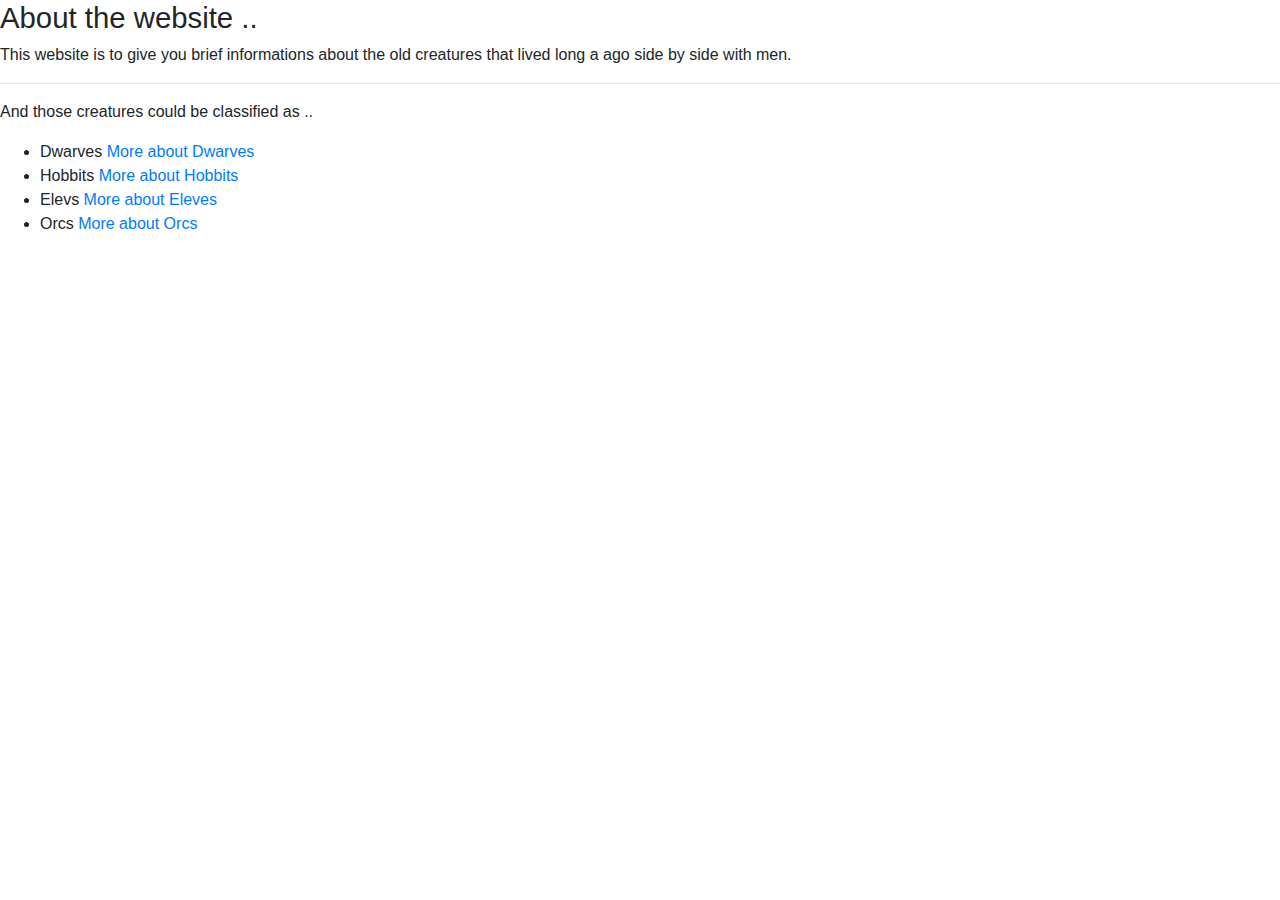
<file: pset5/homepage/index.html>
<!DOCTYPE html>

<html lang="en">
    <head>
        <link href="https://stackpath.bootstrapcdn.com/bootstrap/4.1.3/css/bootstrap.min.css" rel="stylesheet">
        <link href="styles.css" rel="stylesheet">
        <title>Old Creatures</title>
    </head>
    <body>
        <h1>
            About the website ..
        </h1>
        <p>
            This website is to give you brief informations about the old creatures that lived long a ago side by side with men.
        </p>
        <hr>
        <p>
            And those creatures could be classified as ..
            <ul>
                <li>Dwarves <a href = 'https://2a39312f-59a8-44fb-808e-dcab7851c4e0-ide.cs50.xyz:8080/Dwarves.html' > More about Dwarves</a></li>
                <li>Hobbits <a href = 'https://2a39312f-59a8-44fb-808e-dcab7851c4e0-ide.cs50.xyz:8080/Hobbits.html' > More about Hobbits</a></li>
                <li>Elevs <a href = 'https://2a39312f-59a8-44fb-808e-dcab7851c4e0-ide.cs50.xyz:8080/Elves.html' > More about Eleves</a></li>
                <li>Orcs <a href = 'https://2a39312f-59a8-44fb-808e-dcab7851c4e0-ide.cs50.xyz:8080/Orcs.html' > More about Orcs</a></li>
            </ul>
        </p>
    </body>
</html>
</file>
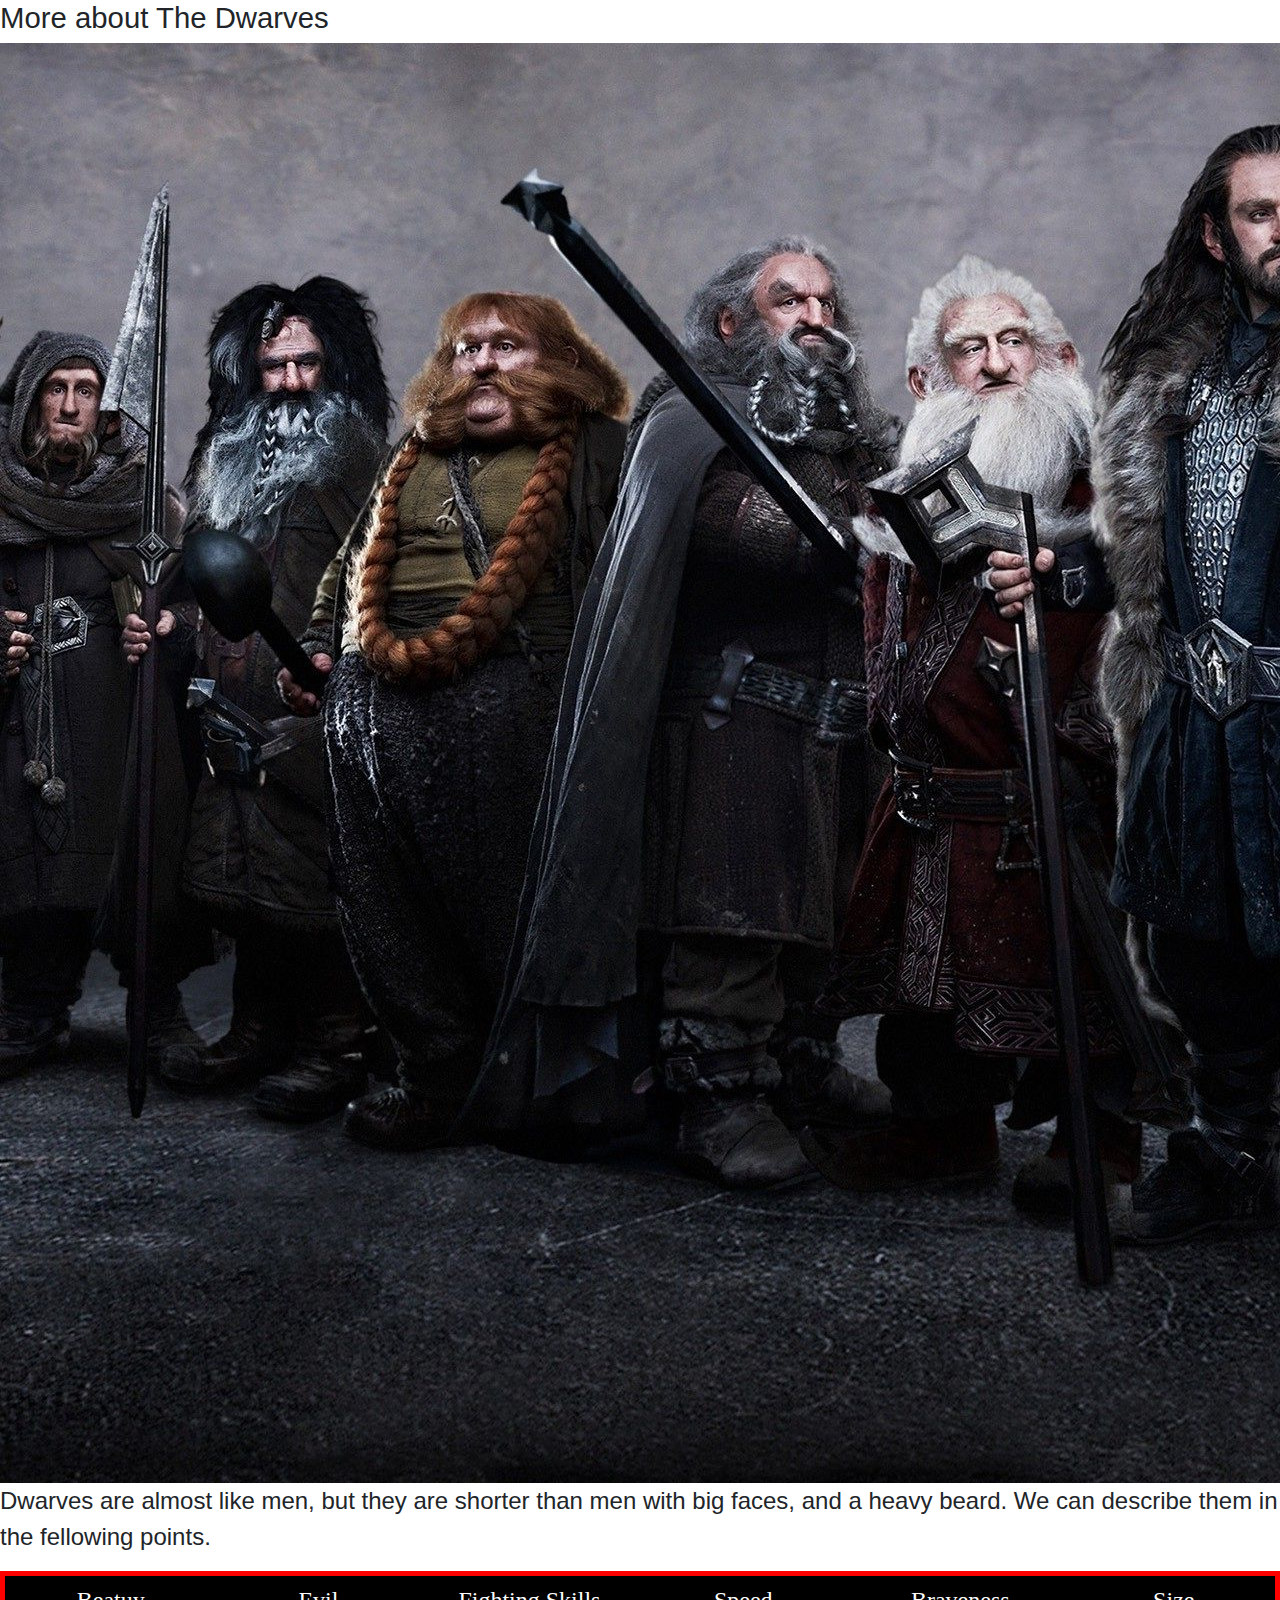
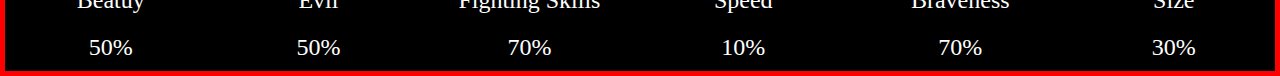
<file: pset5/homepage/Dwarves.html>
<!DOCTYPE html>

<html lang="en">
    <head>
        <link href="https://stackpath.bootstrapcdn.com/bootstrap/4.1.3/css/bootstrap.min.css" rel="stylesheet">
        <link href="styles.css" rel="stylesheet">
        <title>The Dwarves</title>
    </head>
    <body>
        <h1>
            More about The Dwarves
        </h1>
        <img src = 'The Dwarves.jpg'>
        <p class="para1">
            Dwarves are almost like men, but they are shorter than men with big faces, and a heavy beard. We can describe them in the fellowing points.
        </p>
            <table>
                <tr>
                    <td>Beatuy</td>
                    <td>Evil</td>
                    <td>Fighting Skills</td>
                    <td>Speed</td>
                    <td>Braveness</td>
                    <td>Size</td>
                </tr>
                <tr>
                    <td>50%</td>
                    <td>50%</td>
                    <td>70%</td>
                    <td>10%</td>
                    <td>70%</td>
                    <td>30%</td>
                </tr>
            </table>

    </body>
</html>
</file>
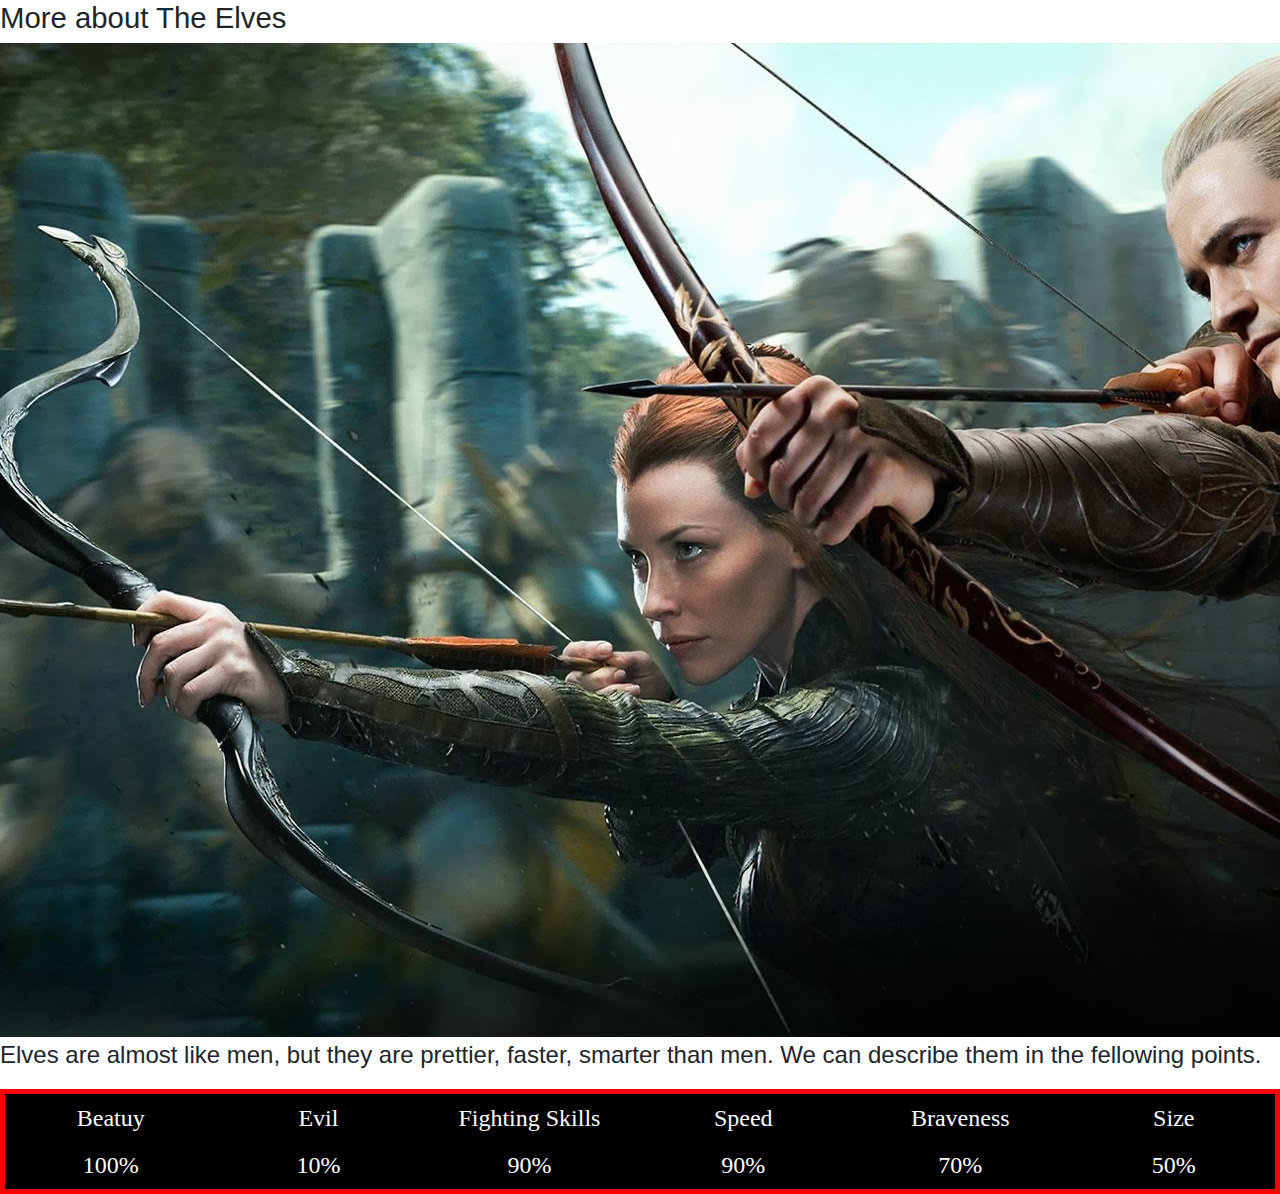
<file: pset5/homepage/Elves.html>
<!DOCTYPE html>

<html lang="en">
    <head>
        <link href="https://stackpath.bootstrapcdn.com/bootstrap/4.1.3/css/bootstrap.min.css" rel="stylesheet">
        <link href="styles.css" rel="stylesheet">
        <title>The Elves</title>
    </head>
    <body>
        <h1>
            More about The Elves
        </h1>
        <img src = 'The Elves.jpg'>
        <p class="para1">
            Elves are almost like men, but they are prettier, faster, smarter than men. We can describe them in the fellowing points.
        </p>

            <table>
                <tr>
                    <td>Beatuy</td>
                    <td>Evil</td>
                    <td>Fighting Skills</td>
                    <td>Speed</td>
                    <td>Braveness</td>
                    <td>Size</td>
                </tr>
                <tr>
                    <td>100%</td>
                    <td>10%</td>
                    <td>90%</td>
                    <td>90%</td>
                    <td>70%</td>
                    <td>50%</td>
                </tr>
            </table>


    </body>
</html>
</file>
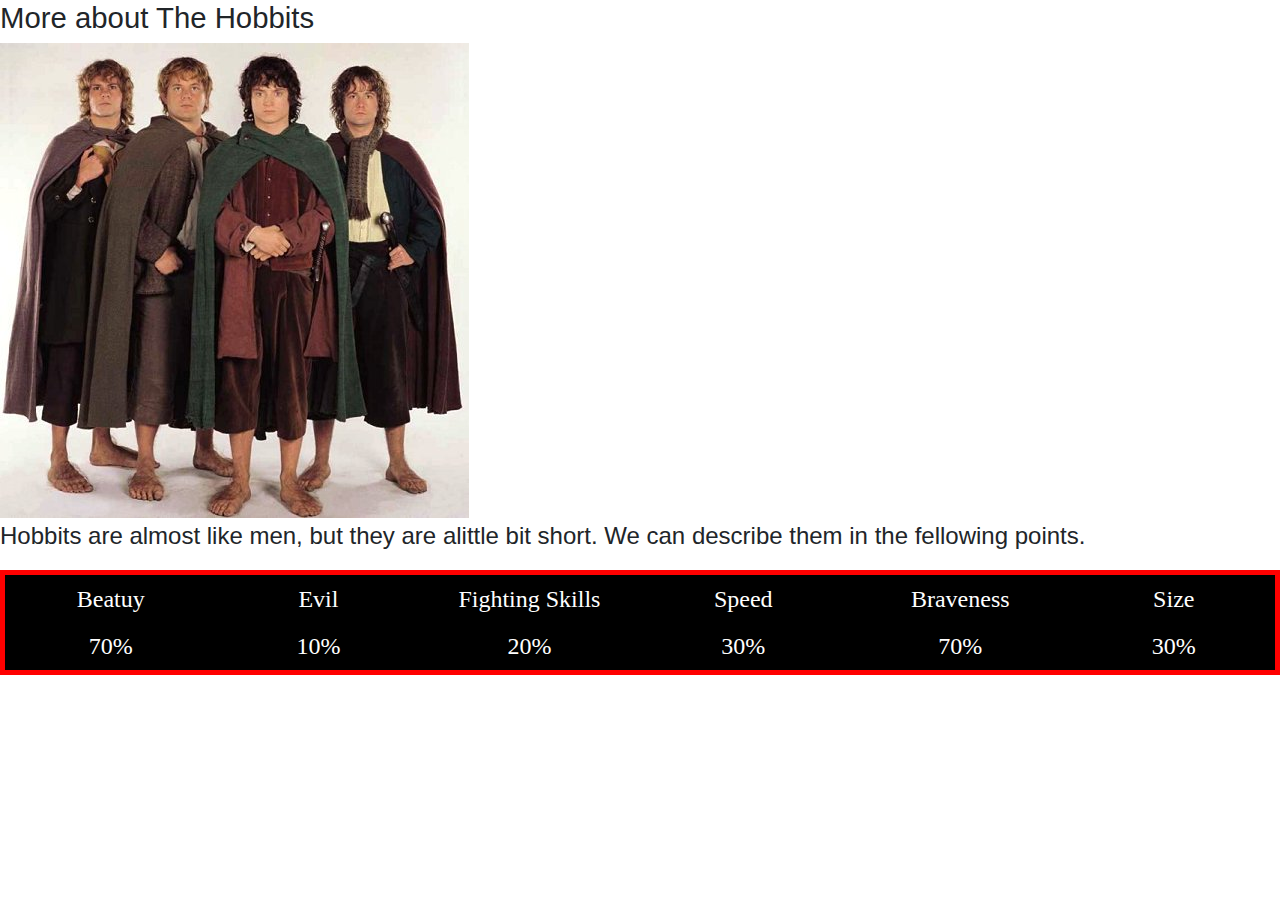
<file: pset5/homepage/Hobbits.html>
<!DOCTYPE html>

<html lang="en">
    <head>
        <link href="https://stackpath.bootstrapcdn.com/bootstrap/4.1.3/css/bootstrap.min.css" rel="stylesheet">
        <link href="styles.css" rel="stylesheet">
        <title>The Hobbits</title>
    </head>
    <body>
        <h1>
            More about The Hobbits
        </h1>
        <img src = 'The Hobbits.jpg'>
        <p class="para1">
            Hobbits are almost like men, but they are alittle bit short. We can describe them in the fellowing points.
        </p>
            <table>
                <tr>
                    <td>Beatuy</td>
                    <td>Evil</td>
                    <td>Fighting Skills</td>
                    <td>Speed</td>
                    <td>Braveness</td>
                    <td>Size</td>
                </tr>
                <tr>
                    <td>70%</td>
                    <td>10%</td>
                    <td>20%</td>
                    <td>30%</td>
                    <td>70%</td>
                    <td>30%</td>
                </tr>
            </table>


    </body>
</html>
</file>
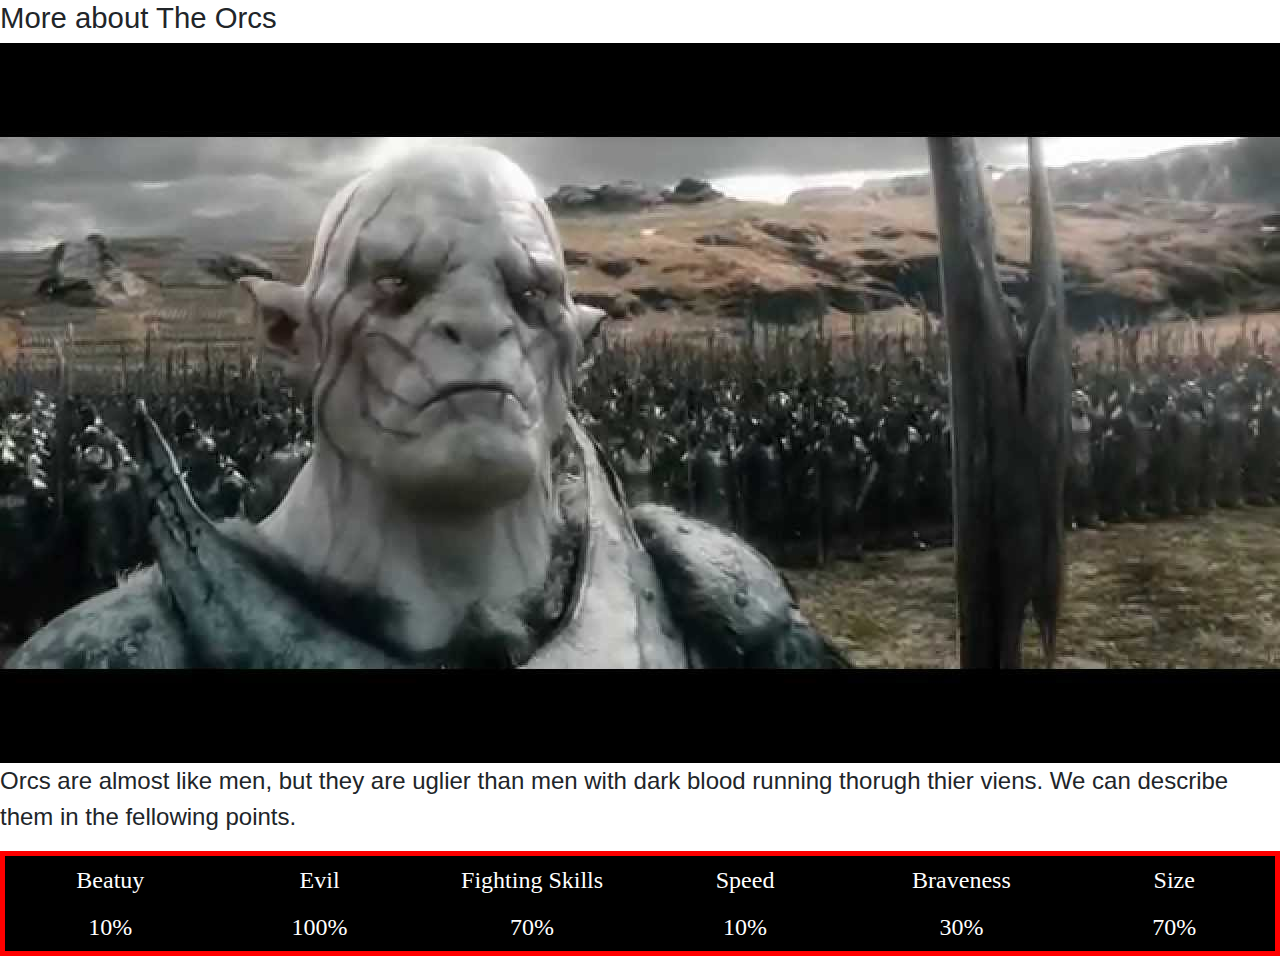
<file: pset5/homepage/Orcs.html>
<!DOCTYPE html>

<html lang="en">
    <head>
        <link href="https://stackpath.bootstrapcdn.com/bootstrap/4.1.3/css/bootstrap.min.css" rel="stylesheet">
        <link href="styles.css" rel="stylesheet">
        <title>The Orcs</title>
    </head>
    <body>
        <h1>
            More about The Orcs
        </h1>
        <img src = 'The Orcs.jpg'>
        <p class="para1">
            Orcs are almost like men, but they are uglier than men with dark blood running thorugh thier viens. We can describe them in the fellowing points.
        </p>
            <table>
                <tr>
                    <td>Beatuy</td>
                    <td>Evil</td>
                    <td>Fighting Skills</td>
                    <td>Speed</td>
                    <td>Braveness</td>
                    <td>Size</td>
                </tr>
                <tr>
                    <td>10%</td>
                    <td>100%</td>
                    <td>70%</td>
                    <td>10%</td>
                    <td>30%</td>
                    <td>70%</td>
                </tr>
            </table>


    </body>
</html>
</file>
<file: pset5/homepage/styles.css>
h1
{
    font-size: 22pt;
}

table
{
    border: 5px solid red;
}

tr
{
    height: 50px;
}

td
{
   background-color: black;
   color: white;
   font-size: 18pt;
   font-family: georgia;
   text-align: center;
   width: 300px;
}

.para1
{
    font-size: 18pt;
}
</file>
